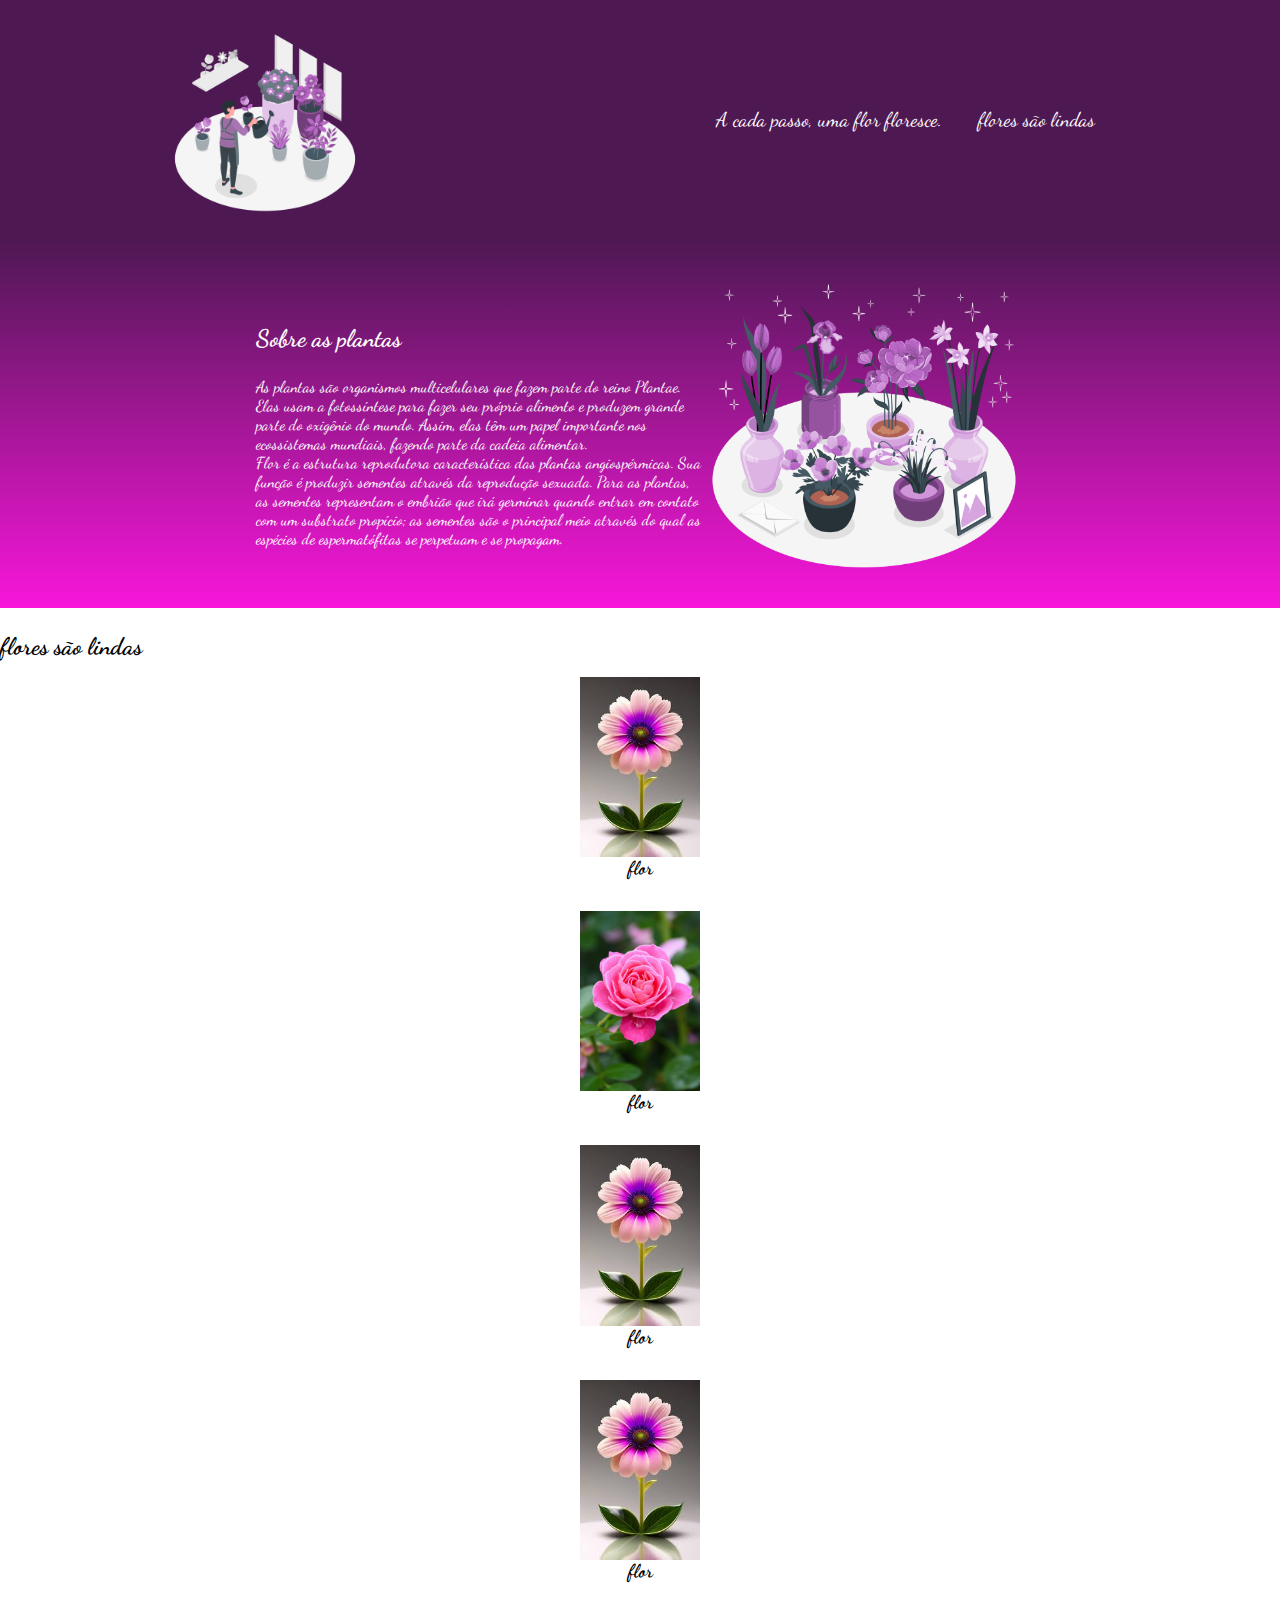
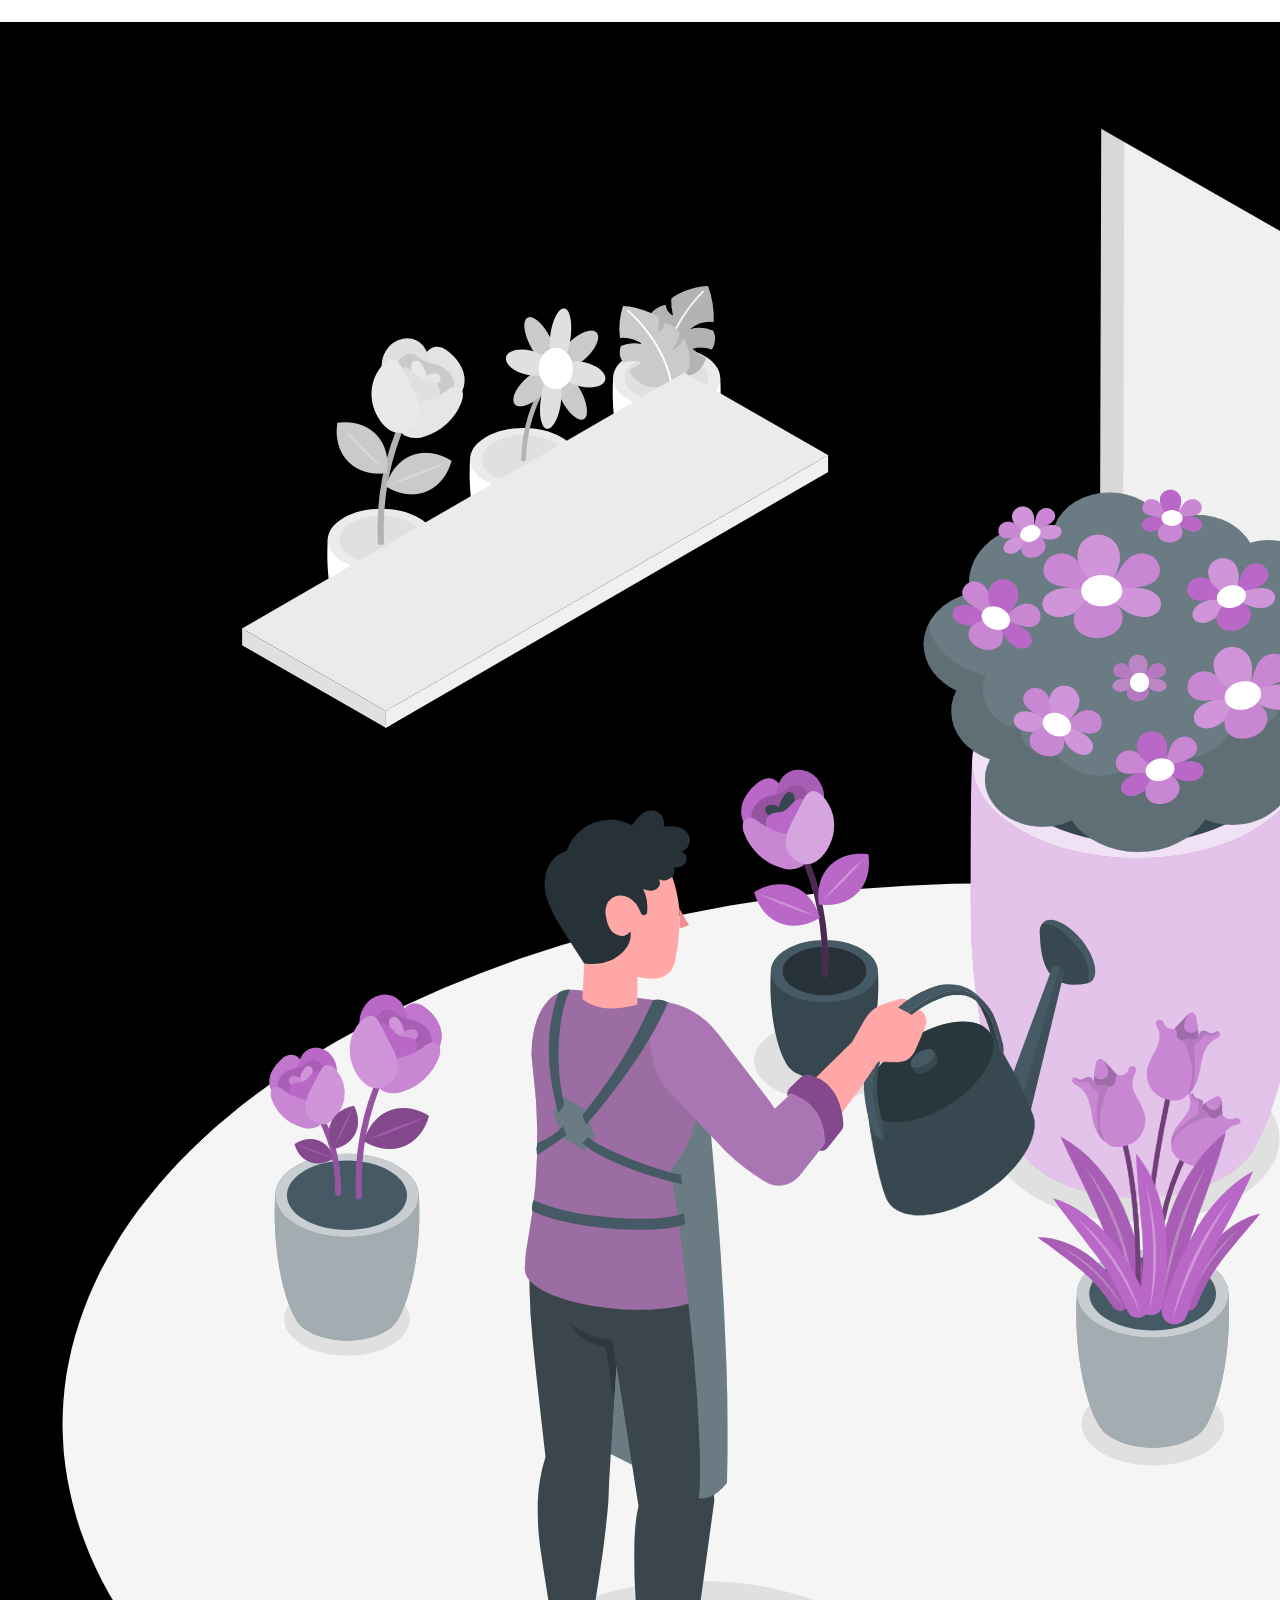
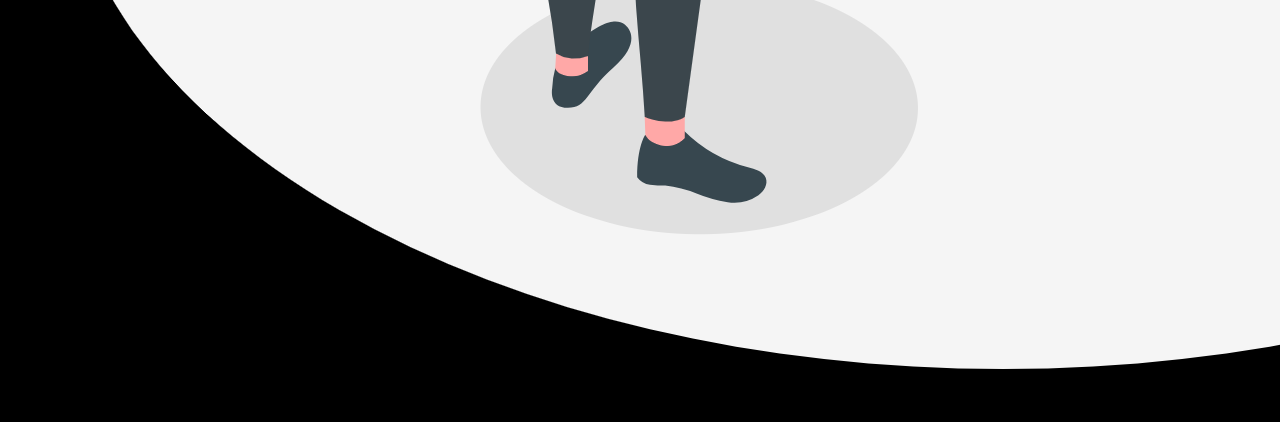
<file: index.html>
<html lang="pt">
<head>
    <meta charset="UTF-8">
    <meta http-equiv="X-UA-Compatible" content="IE=edge">
    <meta name="viewport" content="width=device-width, initial-scale=1.0">
    <title>flores!</title>
    <link rel="stylesheet" href="style.css">
<link rel="preconnect" href="https://fonts.googleapis.com">
<link rel="preconnect" href="https://fonts.gstatic.com" crossorigin>
<link href="https://fonts.googleapis.com/css2?family=Dancing+Script:wght@400..700&display=swap" rel="stylesheet">
</head>
<body>
    <header class="cabecalho">
        <img class="cabecalho-imagem" src="Flowers-amico.png" alt="flor">
        <ul class="cabecalho-lista">
            <li class="cabecalho-lista-item">A cada passo, uma flor floresce.</li>
            <li class="cabecalho-lista-item">flores são lindas</li>
        </ul>
    </header>


    <section class="escola">
        <div class="escola-div-conteudo">
            <h2 class="escola-titulo">Sobre as plantas</h2>
            <p class="escola-texto-um">As plantas são organismos multicelulares que fazem parte do reino Plantae. Elas usam a fotossíntese para fazer seu próprio alimento e produzem grande parte do oxigênio do mundo. Assim, elas têm um papel importante nos ecossistemas mundiais, fazendo parte da cadeia alimentar.</p
            <p class="escola-texto-dois">Flor é a estrutura reprodutora característica das plantas angiospérmicas. Sua função é produzir sementes através da reprodução sexuada. Para as plantas, as sementes representam o embrião que irá germinar quando entrar em contato com um substrato propício; as sementes são o principal meio através do qual as espécies de espermatófitas se perpetuam e se propagam.</p>
        </div>
        <img class="escola-imagem" src="Spring flower-amico.png" alt="flor numero 2">
    </section>
    <div class="estudantes-todos">
    <section class="estudante">
        <h2 class="estudante-titulo">flores são lindas</h2>
        <div class="estudante-div">
            <img class="estudante-imagem" src="download (1).jpeg" alt="foto do marcelo">
            <h3 class="estudante-nome">flor</h3>
        </div>
        <div class="estudante-div">
            <img class="estudante-imagem" src="pexels-slawek-3718351.jpg" alt="foto do marcelo">
            <h3 class="estudante-nome">flor</h3>

        </div>
        <div class="estudante-div">
            <img class="estudante-imagem" src="download (1).jpeg" alt="foto do marcelo">
            <h3 class="estudante-nome">flor</h3>
        </div>
        <div class="estudante-div">
            <img class="estudante-imagem" src="download (1).jpeg" alt="foto do marcelo">
            <h3 class="estudante-nome">flor</h3>
        </div>
    </div>
    </section>
    <footer class="rodape">
        <img class="rodape-imagem"src="Flowers-amico.png" alt="logo da alura start">
    </footer>
    
</body>

</html>
</file>
<file: style.css>
* {
    margin: 0;
    padding: 0;
}

.cabecalho {
    background-color: #4e1853;
    color: white;
    display: flex;
    justify-content: space-around;
    align-items: center;
    padding: 24px 0;
}

.cabecalho-imagem{
    width: 15%;
}

.cabecalho-lista-item{
    display: inline-block;
    margin: 0 16px;
    font-size: 20px;
}

.escola-imagem{
    width: 25%;
}

.escola{
    background-image: linear-gradient(#4e1853,#f816da);
    color:white;
    display: flex;
    justify-content: center;
    align-items: center;
    padding: 24px 0;
}

.escola-div-conteudo{
    width: 35%;
}
.escola-titulo{
    padding: 24px 0;
}
.estudante{
    padding: 24px 0;
}
.estudante-imagem{
    width: 120px;
}

.estudante-icone{
    width: 24px;
    padding: 4px 8px;
}

.estudante-div{
    text-align: center;
    padding: 16px 0;
}
body {
font-family: "Dancing Script", cursive; 
}
.estudante-todos{
    display: grid;
    grid-template-columns: 20% 20% 20% 20% 20%;
}
.rodape{
    background-color: black;
    text-align: center;
}
</file>
